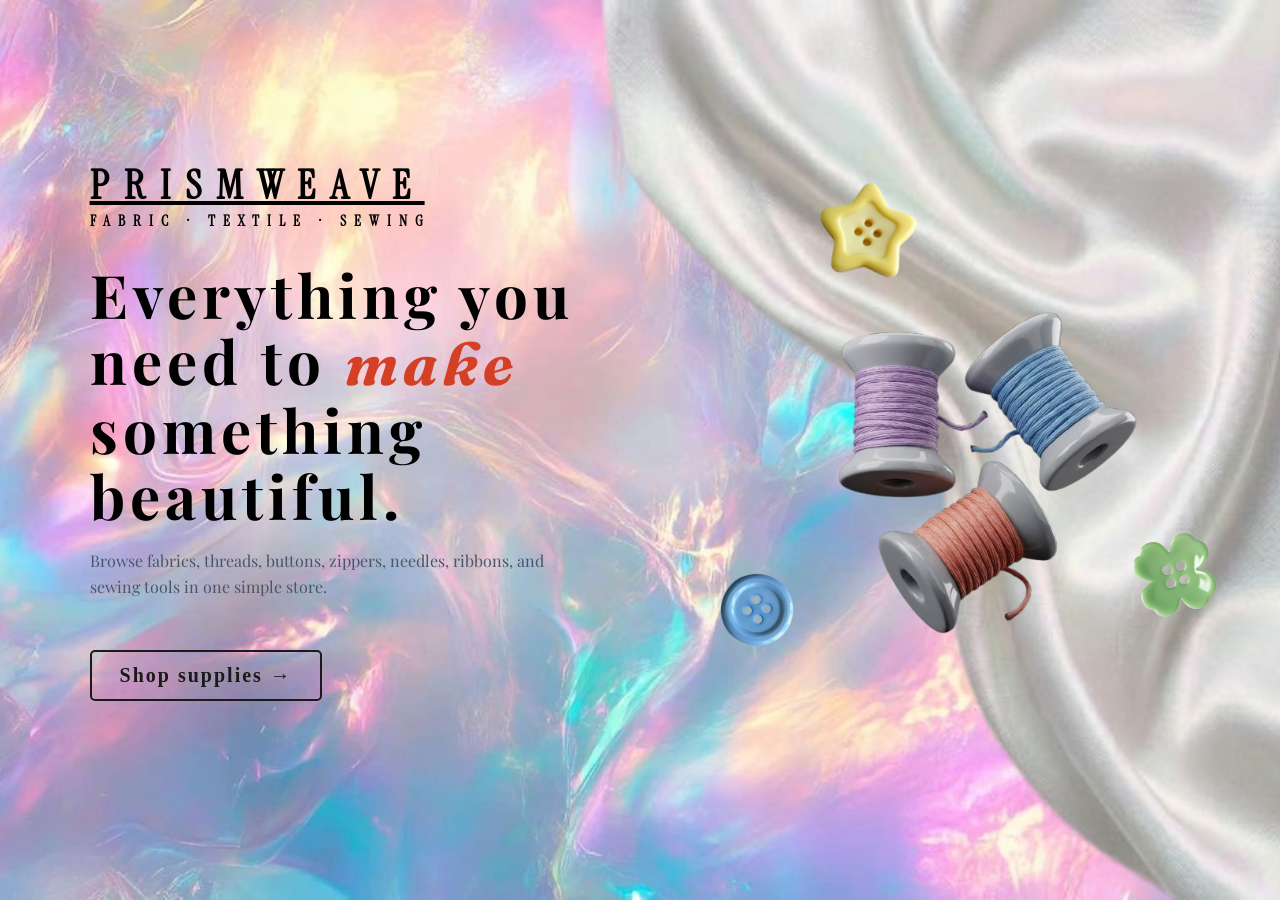
<file: index.html>
<!DOCTYPE html>
<html lang="en">
<head>
    <meta charset="UTF-8">
    <meta name="viewport" content="width=device-width, initial-scale=1.0">
    <title>PrismWeave</title>
    <link rel="stylesheet" href="index.css">

    <!--Google Font-->
    <link rel="preconnect" href="https://fonts.googleapis.com">
    <link rel="preconnect" href="https://fonts.gstatic.com" crossorigin>
    <link href="https://fonts.googleapis.com/css2?family=Instrument+Serif:ital@0;1&display=swap" rel="stylesheet">
    <link href="https://fonts.googleapis.com/css2?family=Fraunces:ital,opsz,wght@0,9..144,100..900;1,9..144,100..900&display=swap" rel="stylesheet">
    <link href="https://fonts.googleapis.com/css2?family=Playfair+Display&display=swap" rel="stylesheet">
</head>
<body>
    <div class="split-container">

        <div class="left-content">
            <div>
            <h1 class="title"><ins>PrismWeave</ins></h1>
            <h3>Fabric · Textile · Sewing</h3>
            </div>

            <div>
                <h1 class="text">Everything you <br>
                need to <span>make</span><br>
                something<br>
                beautiful.</h1>
                <p>Browse fabrics, threads, buttons, zippers, needles, ribbons, and<br>
                sewing tools in one simple store.</p>
            </div>

            <div>
            <a href="catalog.html" class="browse">Shop supplies →</a>
            </div>
        </div>

        <div class="right-images">
            <img src="images/spool.png" class="thread" alt="Thread">
            <img src="images/star_button.png" class="star">
            <img src="images/circle_button.png" class="circle">
            <img src="images/clover_button.png" class="clover">
        </div>
    </div>
    
</body>
</html>
</file>
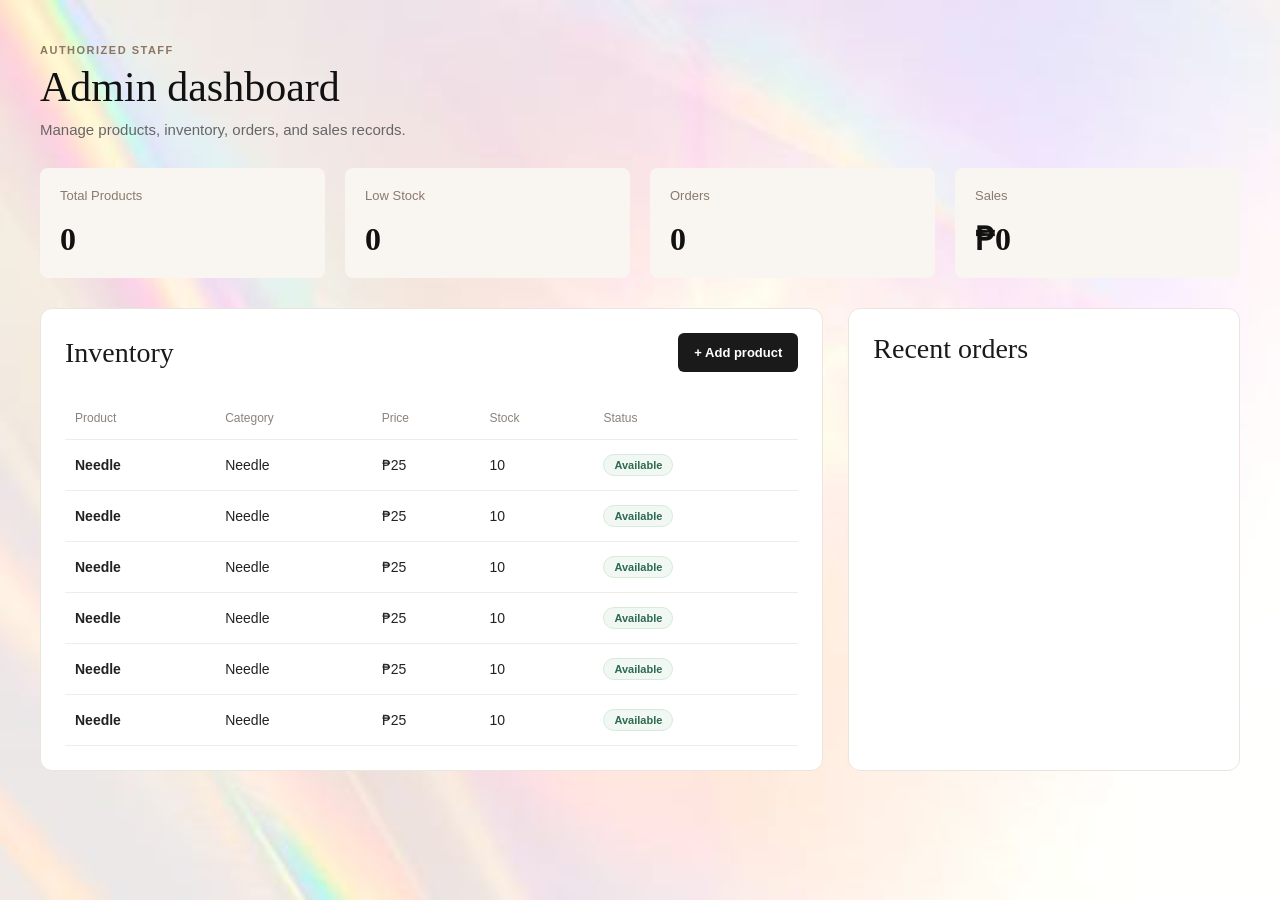
<file: admin.html>
<!DOCTYPE html>
<html lang="en">
<head>
    <meta charset="UTF-8">
    <meta name="viewport" content="width=device-width, initial-scale=1.0">
    <title>Admin Dashboard</title>
    <link rel="stylesheet" href="admin.css">
</head>
<body>
    <div class="dashboard-container">

    <header class="dashboard-header">
      <span class="auth-tag">AUTHORIZED STAFF</span>
      <h1>Admin dashboard</h1>
      <p>Manage products, inventory, orders, and sales records.</p>
    </header>

    <div class="stats-grid">
      <div class="stat-card">
        <span class="stat-label">Total Products</span>
        <span class="stat-value">0</span>
      </div>
      <div class="stat-card">
        <span class="stat-label">Low Stock</span>
        <span class="stat-value">0</span>
      </div>
      <div class="stat-card">
        <span class="stat-label">Orders</span>
        <span class="stat-value">0</span>
      </div>
      <div class="stat-card">
        <span class="stat-label">Sales</span>
        <span class="stat-value">₱0</span>
      </div>
    </div>

    <div class="main-content">
      
      <section class="content-block inventory-section">
        <div class="block-header">
          <h2>Inventory</h2>
          <button class="btn-add">+ Add product</button>
        </div>
        <div class="table-container">
          <table class="data-table">
            <thead>
              <tr>
                <th>Product</th>
                <th>Category</th>
                <th>Price</th>
                <th>Stock</th>
                <th>Status</th>
              </tr>
            </thead>
            <tbody>
              <tr>
                <td>Needle</td>
                <td>Needle</td>
                <td>₱25</td>
                <td>10</td>
                <td><span class="status-badge available">Available</span></td>
              </tr>
              <tr>
                <td>Needle</td>
                <td>Needle</td>
                <td>₱25</td>
                <td>10</td>
                <td><span class="status-badge available">Available</span></td>
              </tr>
              <tr>
                <td>Needle</td>
                <td>Needle</td>
                <td>₱25</td>
                <td>10</td>
                <td><span class="status-badge available">Available</span></td>
              </tr>
              <tr>
                <td>Needle</td>
                <td>Needle</td>
                <td>₱25</td>
                <td>10</td>
                <td><span class="status-badge available">Available</span></td>
              </tr>
              <tr>
                <td>Needle</td>
                <td>Needle</td>
                <td>₱25</td>
                <td>10</td>
                <td><span class="status-badge available">Available</span></td>
              </tr>
              <tr>
                <td>Needle</td>
                <td>Needle</td>
                <td>₱25</td>
                <td>10</td>
                <td><span class="status-badge available">Available</span></td>
              </tr>
            </tbody>
          </table>
        </div>
      </section>

      <section class="content-block orders-section">
        <div class="block-header">
          <h2>Recent orders</h2>
        </div>
      </section>

    </div>
  </div>
</body>
</html>
</file>
<file: index.css>
/*RESPONSIVE*/
* {
    box-sizing: border-box;
    margin: 0;
    padding: 0;
}

body {
    min-height: 100vh;
    overflow-x: hidden;
}

body::before {
    content: "";
    position: fixed;
    inset: 0;
    z-index: -1;
    background-image:
        url("images/fabric.png"),
        url("images/PrismWeave.jpg");
    background-size: cover;
    background-position: center;
    background-repeat: no-repeat;
}

.split-container {
    display: flex;
    justify-content: space-between;
    align-items: center;
    width: 100%;
    min-height: 90vh;
    overflow: hidden;
}

.left-content {
    flex: 1;
    padding-left: clamp(24px, 7vw, 100px);
    padding-right: 24px;
    z-index: 5;
}

.title {
    margin-top: 50px;
    font-size: clamp(26px, 5vw, 40px);
    letter-spacing: clamp(5px, 1.2vw, 15px);
    font-family: "Instrument Serif", serif;
    text-transform: uppercase;
}

h3 {
    letter-spacing: clamp(2px, 1vw, 8px);
    font-size: 15px;
    margin-bottom: 30px;
    font-family: "Instrument Serif", serif;
    text-transform: uppercase;
}

.text {
    font-size: clamp(36px, 5.5vw, 60px);
    letter-spacing: clamp(1px, 0.4vw, 5px);
    margin-bottom: 20px;
    line-height: 1.1;
    font-family: "Playfair Display", serif;
}

span {
    color: #d34026;
    font-family: "Fraunces", serif;
    font-style: italic;
}

p {
    font-size: 16px;
    line-height: 1.6;
    color: #4a5568;
    font-family: "Playfair Display", serif;
}

.browse {
    display: inline-block;
    padding: 12px 28px;
    border: 2px solid #1a1a1a;
    border-radius: 5px;
    color: #1a1a1a;
    text-decoration: none;
    font-size: 20px;
    font-weight: bold;
    letter-spacing: 2px;
    margin-top: 50px;
    transition: all 0.3s ease;
}

.browse:hover {
    background-color: #1a1a1a;
    color: #f5f0e8;
}

a:link {
    text-decoration: none;
}

a:visited {
    color: black;
}

.right-images {
    flex: 1;
    height: 550px;
    position: relative;
    margin-left: -40px;
}

.thread {
    position: absolute;
    width: 380px;
    height: auto;
    top: 130px;
    left: 100px;
    z-index: 2;
}

.star, .clover, .circle {
    position: absolute;
    height: auto;
    object-fit: contain;
    z-index: 3;
}

.star {
    width: 120px;
    top: 40px;
    left: 130px;
    transform: rotate(10deg);
}

.clover {
    width: 130px;
    top: 380px;
    right: 40px;
    transform: rotate(-15deg);
}

.circle {
    width: 100px;
    bottom: 20px;
    left: 30px;
    transform: rotate(40deg);
}

@media (max-width: 900px) {
    .split-container {
        flex-direction: column;
        align-items: stretch;
        justify-content: flex-start;
        padding-bottom: 40px;
    }

    .left-content {
        flex: none;
        padding: 0 24px;
    }

    .left-content br {
        display: none;
    }

    .browse {
        margin-top: 30px;
    }

    .right-images {
        flex: none;
        width: 100%;
        max-width: 480px;
        height: 420px;
        margin: 30px auto 0;
    }

    .thread {
        width: 280px;
        top: 90px;
        left: 50%;
        transform: translateX(-50%);
    }

    .star {
        width: 90px;
        top: 20px;
        left: 18%;
    }

    .clover {
        width: 100px;
        top: auto;
        bottom: 10px;
        right: 8%;
    }

    .circle {
        width: 80px;
        bottom: 30px;
        left: 8%;
    }
}
</file>
<file: admin.css>
/*RESPONSIVE*/
* {
  margin: 0;
  padding: 0;
  box-sizing: border-box;
  font-family: 'Georgia', 'Times New Roman', serif;
}

body {
  min-height: 100vh;
  color: #1a1a1a;
  padding: 40px 20px;
  display: flex;
  justify-content: center;
}

body::before {
  content: "";
  position: fixed;
  inset: 0;
  z-index: -1;
  background-image: url(images/admin.jpg);
  background-size: cover;
  background-position: center;
  background-repeat: no-repeat;
}

.dashboard-container {
  max-width: 1200px;
  width: 100%;
}

.dashboard-header {
  margin-bottom: 30px;
}

.auth-tag {
  font-family: sans-serif;
  font-size: 11px;
  letter-spacing: 1.5px;
  color: #8c7662;
  font-weight: bold;
  text-transform: uppercase;
}

.dashboard-header h1 {
  font-size: clamp(30px, 6vw, 42px);
  font-weight: 500;
  margin: 5px 0 10px 0;
  color: #111;
}

.dashboard-header p {
  font-family: sans-serif;
  font-size: 15px;
  color: #666;
}

.stats-grid {
  display: grid;
  grid-template-columns: repeat(auto-fit, minmax(220px, 1fr));
  gap: 20px;
  margin-bottom: 30px;
}

.stat-card {
  background-color: #f9f5f0;
  padding: 20px;
  border-radius: 8px;
  display: flex;
  flex-direction: column;
  justify-content: space-between;
  min-height: 110px;
}

.stat-label {
  font-family: sans-serif;
  font-size: 13px;
  color: #8a7a6e;
}

.stat-value {
  font-size: 32px;
  font-weight: bold;
  color: #111;
  margin-top: 10px;
}

.main-content {
  display: grid;
  grid-template-columns: 2fr 1fr;
  gap: 25px;
}

@media (max-width: 900px) {
  .main-content {
    grid-template-columns: 1fr;
  }
}

.content-block {
  background-color: #ffffff;
  border: 1px solid #eae5dd;
  border-radius: 12px;
  padding: 24px;
  min-width: 0;
}

.block-header {
  display: flex;
  justify-content: space-between;
  align-items: center;
  flex-wrap: wrap;
  gap: 12px;
  margin-bottom: 25px;
}

.block-header h2 {
  font-size: 28px;
  font-weight: 500;
}

.btn-add {
  font-family: sans-serif;
  background-color: #1a1a1a;
  color: #fff;
  border: none;
  padding: 12px 16px;
  border-radius: 6px;
  font-size: 13px;
  font-weight: 600;
  cursor: pointer;
  transition: background 0.2s;
}

.btn-add:hover {
  background-color: #333;
}

.table-container {
  width: 100%;
  overflow-x: auto;
}

.data-table {
  width: 100%;
  min-width: 460px;
  border-collapse: collapse;
  text-align: left;
}

.data-table th,
.data-table td {
  padding: 14px 10px;
  border-bottom: 1px solid #f0ece6;
  font-size: 14px;
}

.data-table th {
  font-family: sans-serif;
  font-weight: 500;
  color: #8c827a;
  font-size: 12px;
  text-transform: capitalize;
}

.data-table td {
  font-family: sans-serif;
  color: #222;
}

.data-table td:first-child {
  font-weight: 600;
}

.status-badge {
  font-family: sans-serif;
  font-size: 11px;
  font-weight: 600;
  padding: 4px 10px;
  border-radius: 20px;
  display: inline-block;
  text-align: center;
}

.available {
  background-color: #f1f8f3;
  color: #2d6a4f;
  border: 1px solid #d8ebd9;
}

.low-stock {
  background-color: #fff7ed;
  color: #c2410c;
  border: 1px solid #ffedd5;
}

.order-card {
  background-color: #ffffff;
  border: 1px solid #eae5dd;
  border-radius: 8px;
  padding: 16px;
  display: flex;
  justify-content: space-between;
  align-items: center;
}

.order-info {
  display: flex;
  flex-direction: column;
  gap: 4px;
}

.order-id {
  font-family: sans-serif;
  font-weight: bold;
  font-size: 14px;
  color: #111;
}

.order-date {
  font-family: sans-serif;
  font-size: 12px;
  color: #8c827a;
}

.badge-pending {
  background-color: #fef3c7;
  color: #d97706;
  border: 1px solid #fde68a;
}

/* Phones */
@media (max-width: 600px) {
  body {
    padding: 20px 12px;
  }

  .stats-grid {
    grid-template-columns: repeat(2, 1fr);
    gap: 12px;
  }

  .stat-card {
    padding: 16px;
    min-height: 90px;
  }

  .stat-value {
    font-size: 26px;
  }

  .content-block {
    padding: 16px;
  }

  .block-header h2 {
    font-size: 22px;
  }
}
</file>
